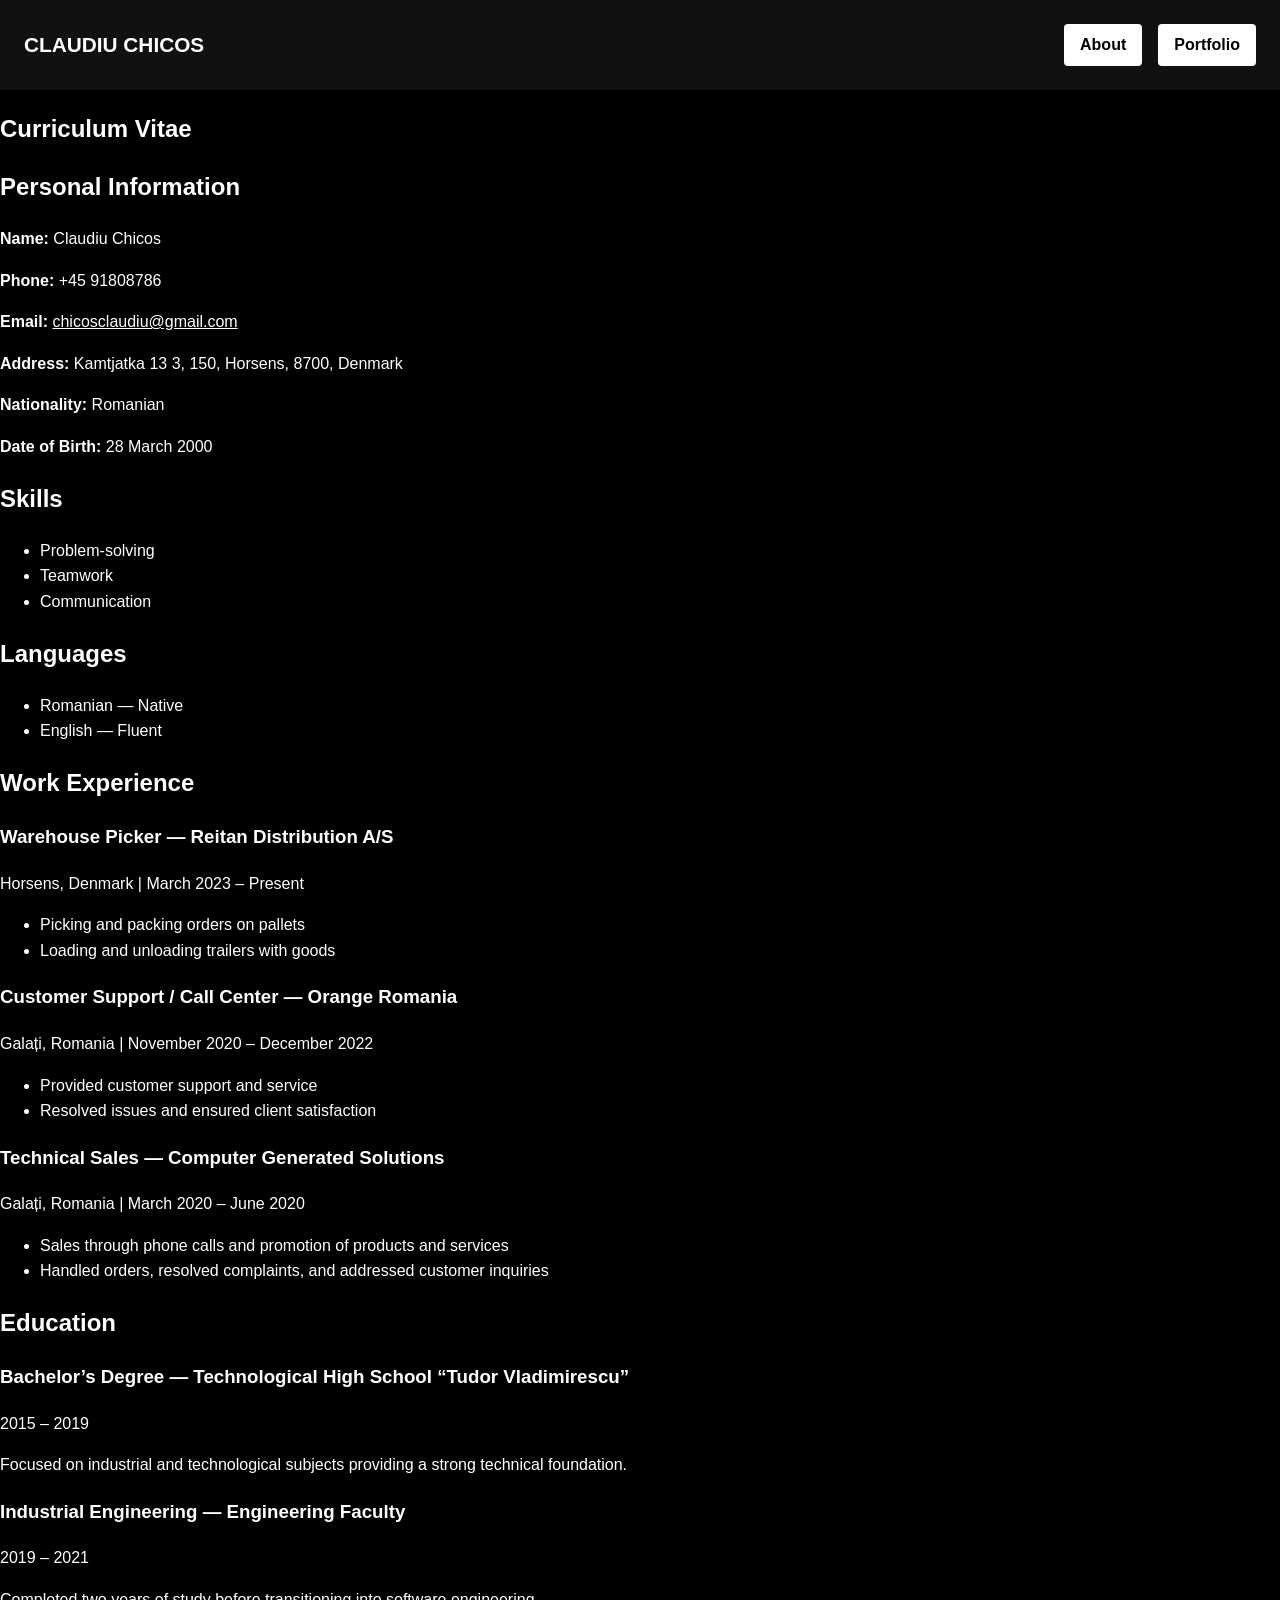
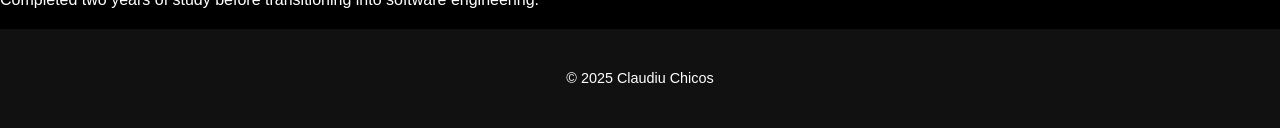
<file: cv.html>
<!doctype html>
<html lang="en">
<head>
  <meta charset="utf-8">
  <meta name="viewport" content="width=device-width, initial-scale=1">
  <title>CV - Claudiu Chicos</title>
  <link rel="stylesheet" href="css/styles.css">
</head>
<body class="dark-theme">
  <header class="site-header">
    <nav class="nav">
      <a class="logo" href="about.html">Claudiu Chicos</a>
      <ul class="nav-list">
        <li><a href="about.html" class="nav-button">About</a></li>
        <li><a href="portfolio.html" class="nav-button">Portfolio</a></li>
      </ul>
    </nav>
  </header>

  <main class="container cv-grid">
    <section class="cv-summary">
      <h1>Curriculum Vitae</h1>

      <h2>Personal Information</h2>
      <p><strong>Name:</strong> Claudiu Chicos</p>
      <p><strong>Phone:</strong> +45 91808786</p>
      <p><strong>Email:</strong> <a href="mailto:chicosclaudiu@gmail.com">chicosclaudiu@gmail.com</a></p>
      <p><strong>Address:</strong> Kamtjatka 13 3, 150, Horsens, 8700, Denmark</p>
      <p><strong>Nationality:</strong> Romanian</p>
      <p><strong>Date of Birth:</strong> 28 March 2000</p>

      <h2>Skills</h2>
      <ul>
        <li>Problem-solving</li>
        <li>Teamwork</li>
        <li>Communication</li>
      </ul>

      <h2>Languages</h2>
      <ul>
        <li>Romanian — Native</li>
        <li>English — Fluent</li>
      </ul>
    </section>

    <section class="cv-main">
      <h2>Work Experience</h2>

      <article class="cv-item">
        <h3>Warehouse Picker — Reitan Distribution A/S</h3>
        <p class="meta">Horsens, Denmark | March 2023 – Present</p>
        <ul>
          <li>Picking and packing orders on pallets</li>
          <li>Loading and unloading trailers with goods</li>
        </ul>
      </article>

      <article class="cv-item">
        <h3>Customer Support / Call Center — Orange Romania</h3>
        <p class="meta">Galați, Romania | November 2020 – December 2022</p>
        <ul>
          <li>Provided customer support and service</li>
          <li>Resolved issues and ensured client satisfaction</li>
        </ul>
      </article>

      <article class="cv-item">
        <h3>Technical Sales — Computer Generated Solutions</h3>
        <p class="meta">Galați, Romania | March 2020 – June 2020</p>
        <ul>
          <li>Sales through phone calls and promotion of products and services</li>
          <li>Handled orders, resolved complaints, and addressed customer inquiries</li>
        </ul>
      </article>

      <h2>Education</h2>

      <article class="cv-item">
        <h3>Bachelor’s Degree — Technological High School “Tudor Vladimirescu”</h3>
        <p class="meta">2015 – 2019</p>
        <p>Focused on industrial and technological subjects providing a strong technical foundation.</p>
      </article>

      <article class="cv-item">
        <h3>Industrial Engineering — Engineering Faculty</h3>
        <p class="meta">2019 – 2021</p>
        <p>Completed two years of study before transitioning into software engineering.</p>
      </article>
    </section>
  </main>

  <footer class="site-footer">
    <p>&copy; <span id="year">2025</span> Claudiu Chicos</p>
  </footer>
</body>
</html>
</file>
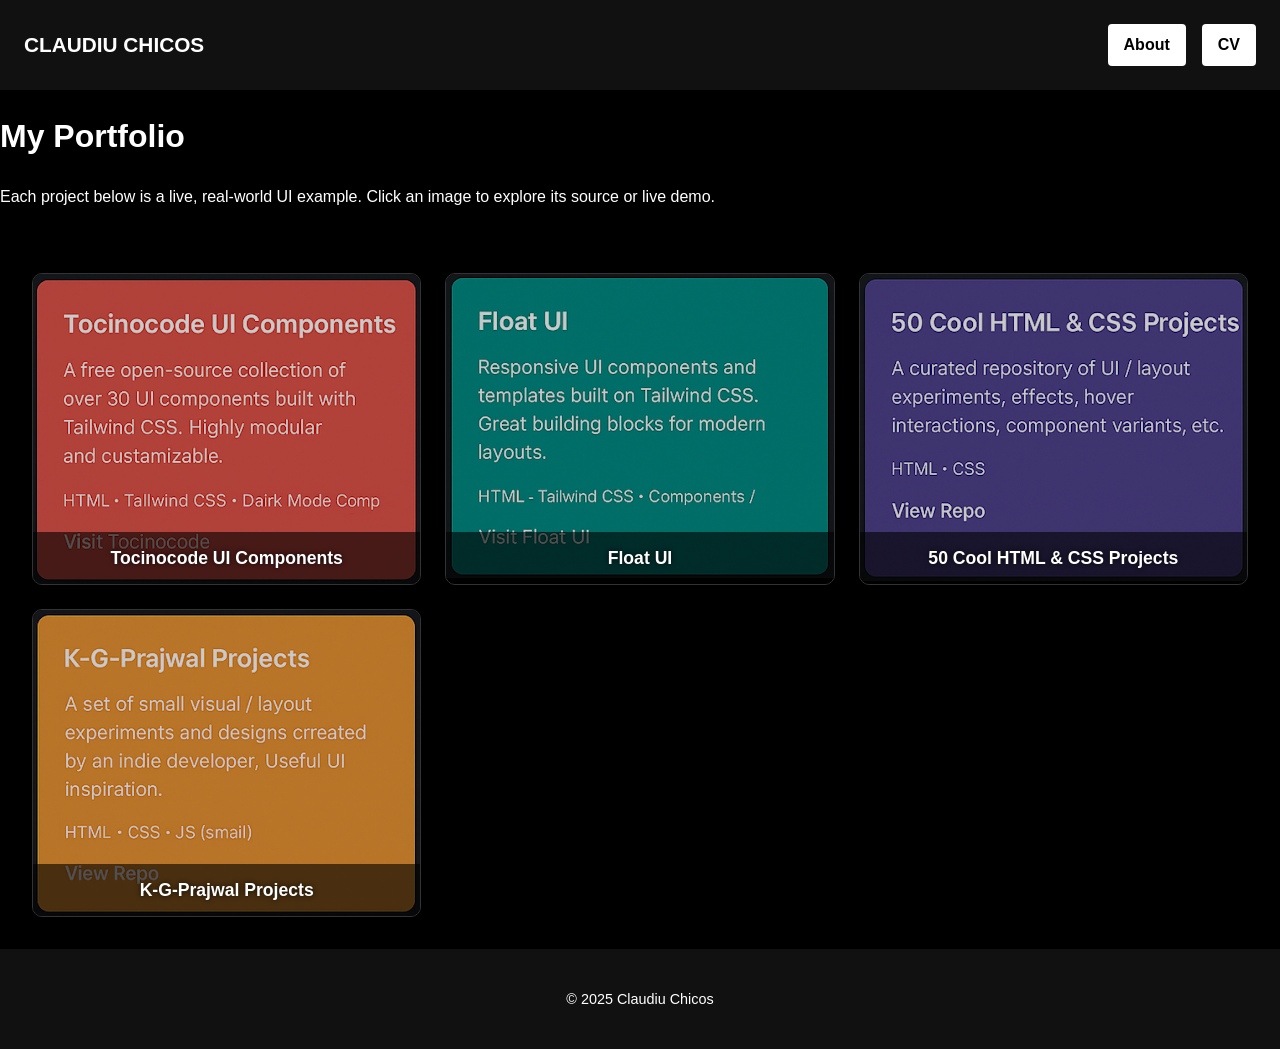
<file: portfolio.html>
<!doctype html>
<html lang="en">
<head>
  <meta charset="utf-8">
  <meta name="viewport" content="width=device-width, initial-scale=1">
  <title>Portfolio — Claudiu Chicos</title>
  <link rel="stylesheet" href="css/styles.css">
</head>
<body class="dark-theme">
  <header class="site-header">
    <nav class="nav">
      <a class="logo" href="about.html">Claudiu Chicos</a>
      <ul class="nav-list">
        <li><a href="about.html" class="nav-button">About</a></li>
        <li><a href="cv.html" class="nav-button">CV</a></li>
      </ul>
    </nav>
  </header>

  <main class="container">
    <header class="portfolio-header">
      <h1>My Portfolio</h1>
      <p class="lead">Each project below is a live, real-world UI example. Click an image to explore its source or live demo.</p>
    </header>

    <section class="portfolio-grid">
      <a href="https://tocinocode.com/" target="_blank" class="project-button">
        <img src="images/tocinocode.jpg" alt="Tocinocode UI Components preview">
        <span class="button-label">Tocinocode UI Components</span>
      </a>

      <a href="https://floatui.com/" target="_blank" class="project-button">
        <img src="images/float.jpg" alt="Float UI preview">
        <span class="button-label">Float UI</span>
      </a>

      <a href="https://github.com/DNXEMPIRE-1/50-cool-html-css-Projects" target="_blank" class="project-button">
        <img src="images/coolhtml.jpg" alt="50 Cool HTML & CSS Projects preview">
        <span class="button-label">50 Cool HTML & CSS Projects</span>
      </a>

      <a href="https://github.com/K-G-PRAJWAL/HTML-CSS-Projects" target="_blank" class="project-button">
        <img src="images/prajwal.jpg" alt="K-G-Prajwal Projects preview">
        <span class="button-label">K-G-Prajwal Projects</span>
      </a>
    </section>
  </main>

  <footer class="site-footer">
    <p>&copy; <span id="year">2025</span> Claudiu Chicos</p>
  </footer>
</body>
</html>
</file>
<file: css/styles.css>
/* === Global Styles === */
body.dark-theme {
  background-color: #000;
  color: #fff;
  font-family: Arial, sans-serif;
  margin: 0;
  padding: 0;
  line-height: 1.6;
}

a {
  color: #fff;
  text-decoration: underline;
}

a:hover {
  text-decoration: none;
}

/* === Navigation === */
.nav {
  display: flex;
  justify-content: space-between;
  align-items: center;
  padding: 1.5rem;
  background-color: #111;
}

.logo {
  font-size: 1.3rem;
  font-weight: bold;
  text-transform: uppercase;
  color: #fff;
  text-decoration: none;
}

.nav-list {
  list-style: none;
  display: flex;
  gap: 1rem;
  margin: 0;
  padding: 0;
}

.nav-button {
  display: inline-block;
  padding: 0.5rem 1rem;
  background-color: #fff;
  color: #000;
  border-radius: 4px;
  font-weight: bold;
  text-decoration: none;
  transition: 0.3s;
}

.nav-button:hover {
  background-color: #ccc;
}

/* === Layout === */
.container.about-grid {
  display: grid;
  grid-template-columns: 1fr;
  gap: 2rem;
  padding: 2rem;
  text-align: center;
}

@media (min-width: 768px) {
  .container.about-grid {
    grid-template-columns: 1fr 2fr;
    text-align: left;
    align-items: center;
  }
}

/* === Profile Image === */
.profile-img {
  width: 250px;
  height: 250px;
  border-radius: 50%;
  object-fit: cover;
  cursor: zoom-in;
  transition: transform 0.3s ease;
}

.profile-img:hover {
  transform: scale(1.1);
}

/* === Bio Section === */
.bio h1, .bio h2 {
  margin-top: 1rem;
  margin-bottom: 0.5rem;
}

.bio p {
  margin-bottom: 1rem;
}

/* === Footer === */
.site-footer {
  text-align: center;
  padding: 1.5rem;
  background-color: #111;
  color: #fff;
  font-size: 0.9rem;
}

/* === Responsive (for small screens) === */
@media (max-width: 768px) {
  .profile-img {
    width: 200px;
    height: 200px;
  }
}

/* === Portfolio Button Grid === */
.portfolio-grid {
  display: grid;
  grid-template-columns: 1fr;
  gap: 1.5rem;
  margin-top: 2rem;
  padding: 2rem;
}

.project-button {
  position: relative;
  display: block;
  overflow: hidden;
  border-radius: 10px;
  text-decoration: none;
  transition: transform 0.3s ease, box-shadow 0.3s ease;
  border: 1px solid #333;
}

.project-button img {
  width: 100%;
  height: auto;
  display: block;
  filter: brightness(0.8);
  transition: filter 0.3s ease;
}

.project-button:hover img {
  filter: brightness(1);
}

.project-button:hover {
  transform: scale(1.03);
  box-shadow: 0 0 15px rgba(255, 255, 255, 0.1);
}

.button-label {
  position: absolute;
  bottom: 0;
  left: 0;
  right: 0;
  padding: 0.75rem;
  background: rgba(0, 0, 0, 0.6);
  color: #fff;
  font-weight: bold;
  text-align: center;
  font-size: 1.1rem;
  text-shadow: 0 0 5px rgba(0,0,0,0.8);
}

/* === Portfolio Responsive Layout === */
@media (min-width: 768px) {
  .portfolio-grid {
    grid-template-columns: repeat(2, 1fr);
  }
}

@media (min-width: 1024px) {
  .portfolio-grid {
    grid-template-columns: repeat(3, 1fr);
  }
}
</file>
